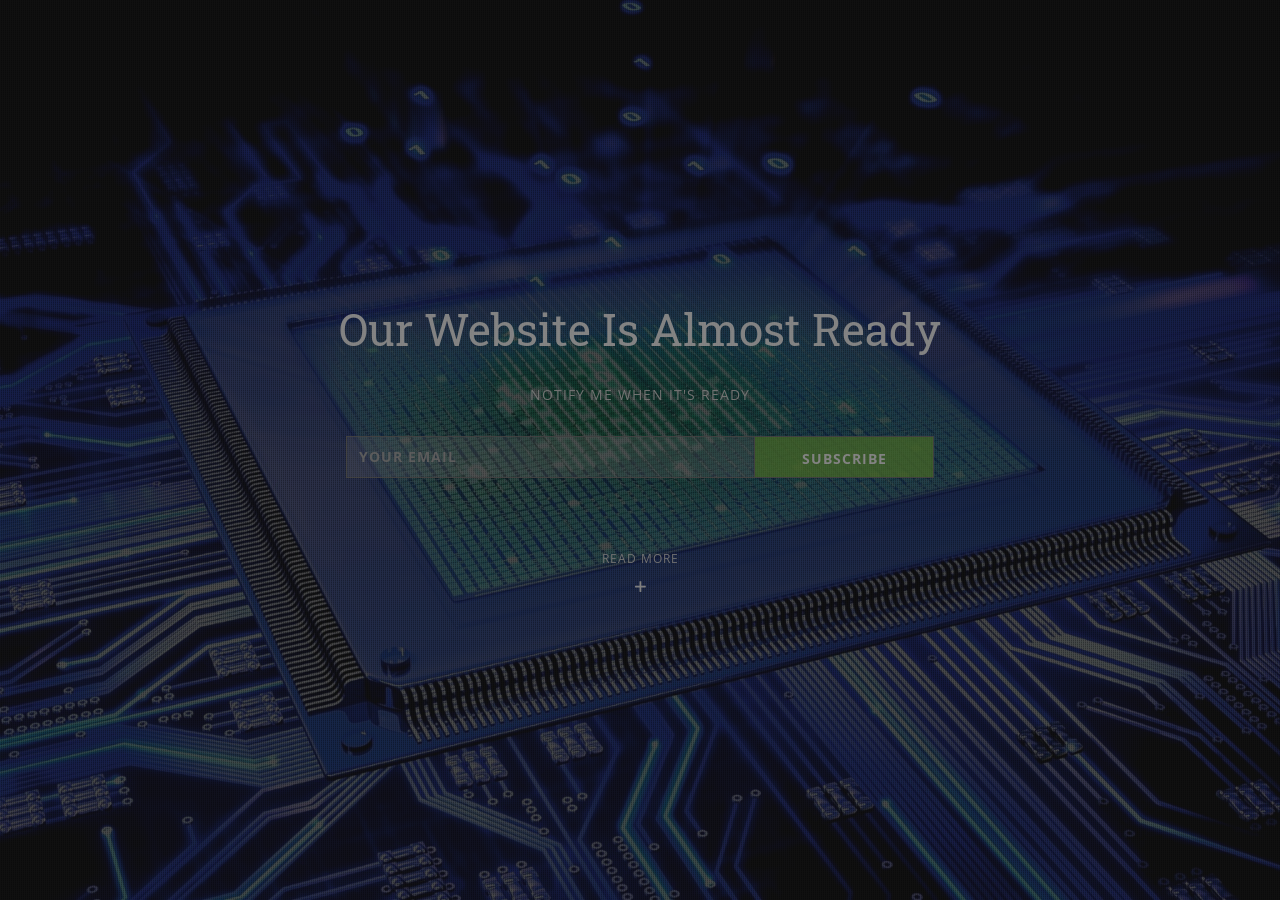
<file: index.html>
<!DOCTYPE html>
<html lang="en-US" class="no-js">
<head>
	<meta charset="UTF-8" />
	<meta name="viewport" content="width=device-width, initial-scale=1, maximum-scale=1" />
	<title>Fynman</title>
	<meta name="description" content="Fynman" />
	<!-- Included CSS Files -->
	<link href="http://fonts.googleapis.com/css?family=Open+Sans:400,400italic,700,700italic|Roboto+Slab:400,700" rel="stylesheet" type="text/css" />
	<link rel="stylesheet" type="text/css" media="all" href="css/style.css" />
	<script type="text/javascript" src="js/modernizr.custom.72882.js"></script>
	<!--[if lt IE 9]>
		<link rel="stylesheet" type="text/css" media="all" href="css/ie.css" />
	<![endif]-->
</head>
<body>
	<div class="wrap">

		<!-- Main -->
		<div id="main">
			<div class="inner">

				<!-- Header -->
				<header class="site-header">
					<h1 class="site-title fade-in"><img src="img/logo.png" width="150" height="60" alt="Fynman" /></h1>
				</header>

				<!-- Content -->
				<section class="content">

					<h1 class="section-title">Our Website Is Almost Ready</h1>
				<!--	<p class="subtitle">Time Left Until Launching</p> -->

					<!-- Countdown timer -->
				<!--	<div id="timer"></div> -->

					<p class="subtitle">Notify Me When It's Ready</p>

					<!-- Newsletter form -->
					<div id="newsletter" class="form-wrap">
						<form action="subscribe.php" method="post" id="newsletter-form">
							<p class="form-field">
								<label for="newsletter_email" class="screen-reader-text">Please enter your email</label>
								<input type="text" name="newsletter_email" id="newsletter_email" value="" placeholder="Your email" />
							</p>
							<p class="form-submit">
								<input type="submit" name="newsletter_submit" id="newsletter_submit" value="Subscribe" />
							</p>
						</form>
					</div>

					<!-- Social links -->
				<!--	<div class="social">
						<ul>
							<li><a href="#" title="Facebook" class="icon icon-facebook"><span class="screen-reader-text">Facebook</span></a></li>
							<li><a href="#" title="Twitter" class="icon icon-twitter"><span class="screen-reader-text">Twitter</span></a></li>
							<li><a href="#" title="Google+" class="icon icon-google"><span class="screen-reader-text">Google+</span></a></li>
							<li><a href="#" title="Instagram" class="icon icon-instagram"><span class="screen-reader-text">Instagram</span></a></li>
							<li><a href="#" title="Vimeo" class="icon icon-vimeo"><span class="screen-reader-text">Vimeo</span></a></li>
						</ul>
					</div> -->

				</section>

				<!-- Modal page toggle -->
				<div class="modal-toggle">
					<span class="modal-note">Read More</span>
					<a href="#" id="modal-open" class="icon icon-plus"><span class="screen-reader-text">Open</span></a>
				</div>

			</div>
		</div>

		<!-- Modal page: About Us -->
		<div id="modal">
			<div class="inner">

				<!-- Modal toggle -->
				<div class="modal-toggle">
					<a href="#" id="modal-close" class="icon icon-cross"><span class="screen-reader-text">Close</span></a>
				</div>

				<!-- Content -->
				<section class="content">

					<h1 class="section-title">About FynMan</h1>

					<!-- Columns -->
					<div class="row">
						<div class="one-half">
							<p><strong>Hardware</strong><br/>Electronic hardware development using CAD tools<br/>RF Integration<br/>FPGA development<br/>Product integration and acceptance<br/>CE qualification<br/>Radio network deployment</p>

							<p><strong>Software</strong><br/>R&D<br/>Custom Embedded Software<br/>Application Software Development<br/>Server Software Development <br/>Cluster Solutions

                                </p>
						</div>
						<div class="one-half">
							<h2><i class="icon icon-phone"></i>Phone</h2>
							<p>Phone Bart: (+32) 468 22 06 21</p>
							<p>Phone Jef: (+32) 475 49 79 90</p>
							<h2><i class="icon icon-mail"></i>Email</h2>
							<p>bart.deboeck@fynman.com<br/>jef.deceulaer@fynman.com</p>
							<h2><i class="icon icon-map"></i>Address</h2>
							<p>Vierselbaan 42 / 3<br/> 2240 Zandhoven</p>
						</div>
					</div>

				</section>

			</div>
		</div>

	</div>

	<!-- Background overlay -->
	<div class="body-bg"></div>

	<!-- Loading... -->
	<div id="preload">
		<div id="preload-content">
			<div class="preload-spinner">
				<span class="bounce1"></span>
				<span class="bounce2"></span>
				<span class="bounce3"></span>
			</div>
			<div class="preload-text">Loading...</div>
		</div>
	</div>

	<!-- Included JS Files -->
	<script type="text/javascript" src="js/jquery-1.11.2.min.js"></script>
	<script type="text/javascript" src="js/plugins.js"></script>
	<script type="text/javascript" src="js/scripts.js"></script>
</body>
</html>
</file>
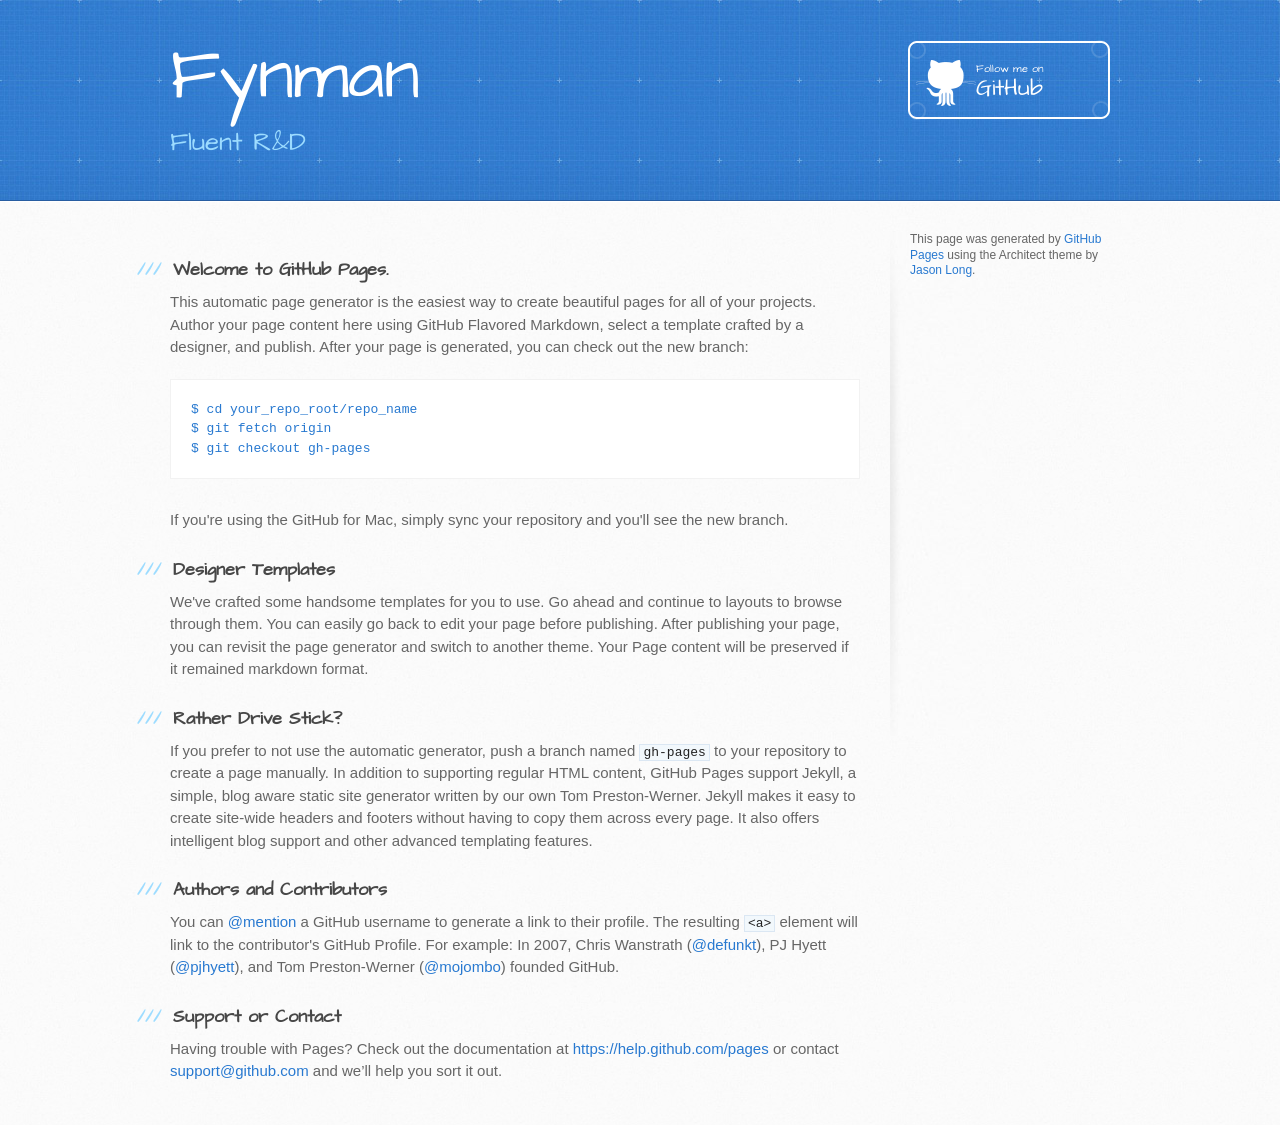
<file: version1/index.html>
<!DOCTYPE html>
<html>
  <head>
    <meta charset='utf-8'>
    <meta http-equiv="X-UA-Compatible" content="chrome=1">
    <meta name="viewport" content="width=device-width, initial-scale=1, maximum-scale=1">
    <link href='https://fonts.googleapis.com/css?family=Architects+Daughter' rel='stylesheet' type='text/css'>
    <link rel="stylesheet" type="text/css" href="stylesheets/stylesheet.css" media="screen">
    <link rel="stylesheet" type="text/css" href="stylesheets/github-light.css" media="screen">
    <link rel="stylesheet" type="text/css" href="stylesheets/print.css" media="print">

    <!--[if lt IE 9]>
    <script src="//html5shiv.googlecode.com/svn/trunk/html5.js"></script>
    <![endif]-->

    <title>Fynman by fynman</title>
  </head>

  <body>
    <header>
      <div class="inner">
        <h1>Fynman</h1>
        <h2>Fluent R&amp;D</h2>
        <a href="https://github.com/fynman" class="button"><small>Follow me on</small> GitHub</a>
      </div>
    </header>

    <div id="content-wrapper">
      <div class="inner clearfix">
        <section id="main-content">
          <h3>
<a id="welcome-to-github-pages" class="anchor" href="#welcome-to-github-pages" aria-hidden="true"><span class="octicon octicon-link"></span></a>Welcome to GitHub Pages.</h3>

<p>This automatic page generator is the easiest way to create beautiful pages for all of your projects. Author your page content here using GitHub Flavored Markdown, select a template crafted by a designer, and publish. After your page is generated, you can check out the new branch:</p>

<pre><code>$ cd your_repo_root/repo_name
$ git fetch origin
$ git checkout gh-pages
</code></pre>

<p>If you're using the GitHub for Mac, simply sync your repository and you'll see the new branch.</p>

<h3>
<a id="designer-templates" class="anchor" href="#designer-templates" aria-hidden="true"><span class="octicon octicon-link"></span></a>Designer Templates</h3>

<p>We've crafted some handsome templates for you to use. Go ahead and continue to layouts to browse through them. You can easily go back to edit your page before publishing. After publishing your page, you can revisit the page generator and switch to another theme. Your Page content will be preserved if it remained markdown format.</p>

<h3>
<a id="rather-drive-stick" class="anchor" href="#rather-drive-stick" aria-hidden="true"><span class="octicon octicon-link"></span></a>Rather Drive Stick?</h3>

<p>If you prefer to not use the automatic generator, push a branch named <code>gh-pages</code> to your repository to create a page manually. In addition to supporting regular HTML content, GitHub Pages support Jekyll, a simple, blog aware static site generator written by our own Tom Preston-Werner. Jekyll makes it easy to create site-wide headers and footers without having to copy them across every page. It also offers intelligent blog support and other advanced templating features.</p>

<h3>
<a id="authors-and-contributors" class="anchor" href="#authors-and-contributors" aria-hidden="true"><span class="octicon octicon-link"></span></a>Authors and Contributors</h3>

<p>You can <a href="https://github.com/blog/821" class="user-mention">@mention</a> a GitHub username to generate a link to their profile. The resulting <code>&lt;a&gt;</code> element will link to the contributor's GitHub Profile. For example: In 2007, Chris Wanstrath (<a href="https://github.com/defunkt" class="user-mention">@defunkt</a>), PJ Hyett (<a href="https://github.com/pjhyett" class="user-mention">@pjhyett</a>), and Tom Preston-Werner (<a href="https://github.com/mojombo" class="user-mention">@mojombo</a>) founded GitHub.</p>

<h3>
<a id="support-or-contact" class="anchor" href="#support-or-contact" aria-hidden="true"><span class="octicon octicon-link"></span></a>Support or Contact</h3>

<p>Having trouble with Pages? Check out the documentation at <a href="https://help.github.com/pages">https://help.github.com/pages</a> or contact <a href="mailto:support@github.com">support@github.com</a> and we’ll help you sort it out.</p>
        </section>

        <aside id="sidebar">


          <p>This page was generated by <a href="https://pages.github.com">GitHub Pages</a> using the Architect theme by <a href="https://twitter.com/jasonlong">Jason Long</a>.</p>
        </aside>
      </div>
    </div>

  
  </body>
</html>
</file>
<file: css/style.css>
/*
Template: InTime
Author: Just Good Themes, http://justgoodthemes.com/
Version: 1.4
*/

/*
Colors:
#ffffff, rgb(255,255,255)
#f7f7f7, rgb(247,247,247)
#dadada, rgb(218,218,218)
#a9a9a9, rgb(169,169,169)
#6e6e6e, rgb(110,110,110)
#474747, rgb(71,71,71)
#1f1f1f, rgb(31,31,31)
#73ba37, rgb(115,186,55) - green
*/

/* Icon font
-------------------------------------------------*/
/* Entypo, http://www.entypo.com/
   Created by Daniel Bruce, http://danielbruce.se/
   CC BY-SA 3.0 License: http://creativecommons.org/licenses/by-sa/3.0/us/
*/
@font-face {
	font-family: 'entypo';
	src:url('fonts/entypo.eot?mspppq');
	src:url('fonts/entypo.eot?#iefixmspppq') format('embedded-opentype'),
		url('fonts/entypo.woff?mspppq') format('woff'),
		url('fonts/entypo.ttf?mspppq') format('truetype'),
		url('fonts/entypo.svg?mspppq#entypo') format('svg');
	font-weight: normal;
	font-style: normal;
}
[class^="icon-"], [class*=" icon-"] {
	font-family: 'entypo';
	speak: none;
	font-style: normal;
	font-weight: normal;
	font-variant: normal;
	text-transform: none;
	line-height: 1;
	/* Better Font Rendering =========== */
	-webkit-font-smoothing: antialiased;
	-moz-osx-font-smoothing: grayscale;
}
.icon-pause:before {
	content: "\e600";
}
.icon-play:before {
	content: "\e601";
}
.icon-mute:before {
	content: "\e602";
}
.icon-sound:before {
	content: "\e603";
}
.icon-cross:before {
	content: "\e604";
}
.icon-location:before {
	content: "\e605";
}
.icon-mail:before {
	content: "\e606";
}
.icon-map:before {
	content: "\e607";
}
.icon-mobile:before {
	content: "\e608";
}
.icon-phone:before {
	content: "\e609";
}
.icon-plus:before {
	content: "\e60a";
}
.icon-behance:before {
	content: "\e60b";
}
.icon-dropbox:before {
	content: "\e60c";
}
.icon-evernote:before {
	content: "\e60d";
}
.icon-grooveshark:before {
	content: "\e60e";
}
.icon-paypal:before {
	content: "\e60f";
}
.icon-picasa:before {
	content: "\e610";
}
.icon-skype:before {
	content: "\e611";
}
.icon-slideshare:before {
	content: "\e612";
}
.icon-soundcloud:before {
	content: "\e613";
}
.icon-spotify:before {
	content: "\e614";
}
.icon-vine:before {
	content: "\e615";
}
.icon-dribbble:before {
	content: "\e616";
}
.icon-facebook:before {
	content: "\e617";
}
.icon-flickr:before {
	content: "\e618";
}
.icon-github:before {
	content: "\e619";
}
.icon-google:before {
	content: "\e61a";
}
.icon-instagram:before {
	content: "\e61b";
}
.icon-lastfm:before {
	content: "\e61c";
}
.icon-linkedin:before {
	content: "\e61d";
}
.icon-pinterest:before {
	content: "\e61e";
}
.icon-rdio:before {
	content: "\e61f";
}
.icon-stumbleupon:before {
	content: "\e620";
}
.icon-tumblr:before {
	content: "\e621";
}
.icon-twitter:before {
	content: "\e622";
}
.icon-vimeo:before {
	content: "\e623";
}
.icon-youtube:before {
	content: "\e624";
}

/* Reset
-------------------------------------------------*/
article,
aside,
details,
figcaption,
figure,
footer,
header,
hgroup,
nav,
section,
summary {
	display: block;
}

audio,
canvas,
video {
	display: inline-block;
}

audio:not([controls]) {
	display: none;
	height: 0;
}

[hidden] {
	display: none;
}

html {
	font-size: 100%;
	-webkit-text-size-adjust: 100%;
	-ms-text-size-adjust: 100%;
	-webkit-font-smoothing: antialiased;
}

html,
body {
	height: 100%;
}

html,
button,
input,
textarea {
	font-family: 'Open Sans', sans-serif;
}

body {
	color: #dadada;
	line-height: 1.75;
	margin: 0;
}

a {
	color: #dadada;
	text-decoration: underline;
}

a:active,
a:focus,
a:hover {
	outline: 0;
}

a:hover {
	text-decoration: none;
}

h1,
h2,
h3,
h4 {
	color: #fff;
	font-family: 'Roboto Slab', serif;
	font-weight: 400;
	line-height: 1.16667;
	margin: 0 0 28px;
	text-align: center;
}

h1 {
	font-size: 44px;
}

h2 {
	font-size: 30px;
}

h3 {
	font-size: 24px;
}

h4 {
	font-size: 18px;
}

b,
strong {
	font-weight: 700;
}

i,
em {
	font-style: italic;
}

p {
	margin: 0 0 28px;
}

ul,
ol {
	margin: 0 0 28px;
	padding: 0 0 0 24px;
}

ul {
	list-style: disc;
}

ol {
	list-style: decimal;
}

blockquote,
q {
	quotes: none;
}

blockquote:before,
blockquote:after,
q:before,
q:after {
	content: "";
	content: none;
}

img {
	border: 0;
	vertical-align: middle;
	-ms-interpolation-mode: bicubic;
}

form {
	margin: 0;
}

button,
input,
textarea {
	border-radius: 0;
	font-size: 14px;
	margin: 0;
	max-width: 100%;
	vertical-align: baseline;
	-webkit-box-sizing:	border-box;
	-moz-box-sizing:	border-box;
	box-sizing:			border-box;
}

button,
input {
	line-height: normal;
}

button,
input[type="submit"] {
	-webkit-appearance: button;
	cursor: pointer;
}

textarea {
	overflow: auto;
	vertical-align: top;
}

/* General styles (grid, forms, common classes, etc)
-------------------------------------------------*/
/* Clearing floats */
.row:after { 
	clear: both; 
}

.row:before,.row:after { 
	content: ""; 
	display: table; 
}

/* Assistive text */
.screen-reader-text {
	border: 0 none;
	clip: rect(1px, 1px, 1px, 1px);
	height: 1px;
	overflow: hidden;
	padding: 0;
	position: absolute !important;
	width: 1px;
}

/* Grid */
.row {
	margin-left: -48px;
}

.one-half {
	-webkit-box-sizing:	border-box;
	-moz-box-sizing:	border-box;
	box-sizing:			border-box;
	float: left;
	padding-left: 48px;
}

.one-half {
	width: 50%;
}

/* Forms */
input,
textarea {
	background: #6e6e6e;
	background: rgba(169,169,169,0.3);
	border: 1px solid #6e6e6e;
	color: #fff;
	font-weight: 700;
	letter-spacing: 1px;
	padding: 12px;
	text-transform: uppercase;
}

input:focus,
textarea:focus {
	outline: 0;
}

button,
input[type="submit"] {
	background: #73ba37;
	background: rgba(115,186,55,0.8);
	-webkit-transition:	all 0.3s;
	-moz-transition:	all 0.3s;
	transition:			all 0.3s;
}

button:hover,
button:focus,
input[type="submit"]:focus,
input[type="submit"]:hover {
	background: #73ba37;
	color: #dadada;
	outline: 0;
}

.form-field {
	position: relative;
}

.form-field label {
	font-size: 14px;
}

.form-field span.error {
	background: #73ba37;
	background: rgba(115,186,55,0.8);
	border: 1px solid #73ba37;
	color: #f7f7f7;
	font-size: 10px;
	letter-spacing: 1px;
	padding: 6px;
	position: absolute;
	right: 6px;	
	text-transform: uppercase;
	top: -14px;
}

.form-wrap .loading {
	height: 42px;
	margin: 0 auto 28px;
	text-align: center;
}

.form-wrap .success {
	color: #dadada;
	font-family: 'Roboto Slab', serif;
	min-height: 42px;
	text-align: center;
}

/* Placeholder text color */
::-webkit-input-placeholder {
	color: #a9a9a9;
}

::-moz-placeholder {
	color: #a9a9a9;
	opacity: 1;
}

.placeholder {
	color: #a9a9a9;
}

/* Responsive images */
.wrap img {
	height: auto;
	max-width: 100%;
}

/* Custom text styles */
.subtitle {
	font-size: 14px;
	letter-spacing: 1px;
	margin: 28px 0;
	text-align: center;
	text-transform: uppercase;
}

.row h2 {
	font-size: 24px;
	margin-bottom: 14px;
	text-align: left;
}

#modal .section-title {
	margin-bottom: 42px;
}

/* Icons */
.social .icon,
.modal-toggle .icon {
	color: #f7f7f7;
	display: inline-block;
	font-size: 18px;
	height: 36px;
	line-height: 36px;
	text-align: center;
	text-decoration: none;
	width: 36px;
	-webkit-transition:	all 0.3s ease;
	-moz-transition:	all 0.3s ease;
	transition:			all 0.3s ease;
}

.social .icon:hover,
.modal-toggle .icon:hover {
	color: #73ba37;
}

.row h2 .icon {
	font-size: 18px;
	line-height: 1.55556;
	margin-right: 10px;
}

/* Preload */
#preload {
	background: #1f1f1f url(img/overlay.png) repeat;
	height: 100%;
	left: 0;
	position: fixed;
	top: 0;	
	width: 100%;
	z-index: 998;
}

#preload-content {
	height: 100px;
	left: 50%;
	margin-left: -50px;
	margin-top: -50px;
	position: absolute;
	top: 50%;
	width: 100px;
	z-index: 999;
}

.preload-text {
	color: #73ba37;
	font-family: 'Roboto Slab', serif;
	font-size: 14px;
	text-align: center;
}

.preload-spinner {
	margin: 0 auto 14px;
	text-align: center;
}

.bounce1,
.bounce2,
.bounce3 {
	-webkit-animation-name: bounce;
	-webkit-animation-duration: 1.4s;
	-webkit-animation-iteration-count: infinite;
	-webkit-animation-timing-function: ease-in-out;
	-webkit-animation-fill-mode: both;
	-moz-animation-name: bounce;
	-moz-animation-duration: 1.4s;
	-moz-animation-iteration-count: infinite;
	-moz-animation-timing-function: ease-in-out;
	-moz-animation-fill-mode: both;
	animation-name: bounce;
	animation-duration: 1.4s;
	animation-iteration-count: infinite;
	animation-timing-function: ease-in-out;
	animation-fill-mode: both;
	background: #474747;
	display: inline-block;
	height: 14px;
	margin: 0 3px;
	opacity: 0.6;
	width: 14px;
}

.bounce1 {
	-webkit-animation-delay: -0.32s;
	-moz-animation-delay: -0.32s;
	animation-delay: -0.32s;
}

.bounce2 {
	-webkit-animation-delay: -0.16s;
	-moz-animation-delay: -0.16s;
	animation-delay: -0.16s;
}

@-webkit-keyframes bounce {
	0%, 80%, 100% { -webkit-transform: scale(0.0) }
	40% { -webkit-transform: scale(1.0) }
}
@-moz-keyframes bounce {
	0%, 80%, 100% { -moz-transform: scale(0.0) }
	40% { -moz-transform: scale(1.0) }
}
@keyframes bounce {
	0%, 80%, 100% { transform: scale(0.0) }
	40% { transform: scale(1.0) }
}

/* Basic Structure
-------------------------------------------------*/
.wrap {
	min-height: 100%;
	position: relative;
}

.inner {
	margin: 0 auto;
	padding: 42px 24px;
}

#main {
	position: relative;
}

#main .inner {
	max-width: 816px;
	padding-bottom: 126px;
	padding-top: 84px;
}

#modal {
	background: #1f1f1f;
	background: rgba(31,31,31,0.8);
	display: none;
	left: 0;
	min-height: 100%;
	position: absolute;
	right: 0;
	top: 0;
	z-index: 997;
}

#modal .inner {
	max-width: 612px;
}

/* Background Overlay */
.body-bg {
	background: rgba(0,0,0,0.5) url(img/overlay.png) repeat;
	height: 100%;
	left: 0;
	position: fixed;
	top: 0;
	width: 100%;
	z-index: -1;
}

/* Main
-------------------------------------------------*/
/* Header */
.site-title {
	font-size: 30px;
	margin-bottom: 70px;
}

/* Countdown */
.countdown-row {
	display: block;
	text-align: center;
}

.countdown-section {
	border-left: 1px dotted #dadada;
	border-color: rgba(218,218,218,0.8);
	color: #dadada;
	display: inline-block;
	font-size: 12px;
	letter-spacing: 1px;
	padding: 42px 12px 28px;
	text-align: center;
	text-transform: uppercase;
	width: 25%;
	-webkit-box-sizing:	border-box;
	-moz-box-sizing:	border-box;
	box-sizing:			border-box;
}

.countdown-section:first-child {	
	border-left: 0;
}

.countdown-amount {
	color: #fff;
	display: block;
	font-family: 'Roboto Slab', serif;
	font-size: 60px;
	font-weight: 700;
	letter-spacing: normal;
	line-height: 1;
	padding-bottom: 21px;
}

/* Newsletter */
#newsletter {
	margin: 0 auto;
	max-width: 588px;	
}

#newsletter-form {
	position: relative;
}

#newsletter-form .form-field {
	margin-right: 180px;
}

#newsletter-form .form-submit {
	height: 42px;
	position: absolute;
	right: 0;
	top: 0;
	width: 180px;
}

#newsletter_email,
#newsletter_submit {
	display: block;
	height: 42px;
	width: 100%;
}

#newsletter_email {
	border-right: 0;
}

/* Social */
.social {
	margin: 28px 0;
}

.social ul {
	list-style: none;
	margin: 0;
	padding: 0;
	text-align: center;
}

.social li {
	display: inline-block;
	margin: 4px;
}

/* Modal toggle */
#main .modal-toggle {
	bottom: 42px;
	height: 42px;
	left: 0;
	position: absolute;
	text-align: center;
	width: 100%;
}

.modal-note {
	color: #dadada;
	display: block;
	font-size: 12px;
	letter-spacing: 1px;
	text-align: center;
	text-transform: uppercase;
}

/* Modal page: About Us
-------------------------------------------------*/
/* Modal toggle */
#modal .modal-toggle {
	margin-bottom: 42px;
	text-align: center;
}

/* No JS
-------------------------------------------------*/
.no-js #timer,
.no-js .modal-toggle,
.no-js #preload {
	display: none;
}

/* Media Queries
-------------------------------------------------*/
@media only screen and (max-width: 680px) {
	h1 {
		font-size: 36px;
	}
	.countdown-amount {
		font-size: 48px;
	}
}

@media only screen and (max-width: 540px) {
	.one-half {
		width: 100%;
	}	
}

@media only screen and (max-width: 480px) {
	h1 {
		font-size: 30px;
	}
	.countdown-section {
		padding: 28px 6px 28px;
	}
	.countdown-amount {
		font-size: 42px;
	}
	#newsletter-form .form-field {
		margin: 0 0 14px;
	}
	#newsletter-form .form-submit {
		margin: 0 auto;
		position: static;
		right: auto;
		top: auto;
	}
}

@media only screen and (max-width: 360px) {
	.countdown-section {
		font-size: 10px;
		padding: 21px 6px;
	}
	.countdown-amount {
		font-size: 36px;
	}
}
</file>
<file: css/ie.css>
.body-bg {
	background: #000;
	filter: alpha(opacity=50);
}
</file>
<file: version1/stylesheets/github-light.css>
/*
   Copyright 2014 GitHub Inc.

   Licensed under the Apache License, Version 2.0 (the "License");
   you may not use this file except in compliance with the License.
   You may obtain a copy of the License at

       http://www.apache.org/licenses/LICENSE-2.0

   Unless required by applicable law or agreed to in writing, software
   distributed under the License is distributed on an "AS IS" BASIS,
   WITHOUT WARRANTIES OR CONDITIONS OF ANY KIND, either express or implied.
   See the License for the specific language governing permissions and
   limitations under the License.

*/

.pl-c /* comment */ {
  color: #969896;
}

.pl-c1      /* constant, markup.raw, meta.diff.header, meta.module-reference, meta.property-name, support, support.constant, support.variable, variable.other.constant */,
.pl-s .pl-v /* string variable */ {
  color: #0086b3;
}

.pl-e  /* entity */,
.pl-en /* entity.name */ {
  color: #795da3;
}

.pl-s .pl-s1 /* string source */,
.pl-smi      /* storage.modifier.import, storage.modifier.package, storage.type.java, variable.other, variable.parameter.function */ {
  color: #333;
}

.pl-ent /* entity.name.tag */ {
  color: #63a35c;
}

.pl-k /* keyword, storage, storage.type */ {
  color: #a71d5d;
}

.pl-pds              /* punctuation.definition.string, string.regexp.character-class */,
.pl-s                /* string */,
.pl-s .pl-pse .pl-s1 /* string punctuation.section.embedded source */,
.pl-sr               /* string.regexp */,
.pl-sr .pl-cce       /* string.regexp constant.character.escape */,
.pl-sr .pl-sra       /* string.regexp string.regexp.arbitrary-repitition */,
.pl-sr .pl-sre       /* string.regexp source.ruby.embedded */ {
  color: #183691;
}

.pl-v /* variable */ {
  color: #ed6a43;
}

.pl-id /* invalid.deprecated */ {
  color: #b52a1d;
}

.pl-ii /* invalid.illegal */ {
  background-color: #b52a1d;
  color: #f8f8f8;
}

.pl-sr .pl-cce /* string.regexp constant.character.escape */ {
  color: #63a35c;
  font-weight: bold;
}

.pl-ml /* markup.list */ {
  color: #693a17;
}

.pl-mh        /* markup.heading */,
.pl-mh .pl-en /* markup.heading entity.name */,
.pl-ms        /* meta.separator */ {
  color: #1d3e81;
  font-weight: bold;
}

.pl-mq /* markup.quote */ {
  color: #008080;
}

.pl-mi /* markup.italic */ {
  color: #333;
  font-style: italic;
}

.pl-mb /* markup.bold */ {
  color: #333;
  font-weight: bold;
}

.pl-md /* markup.deleted, meta.diff.header.from-file */ {
  background-color: #ffecec;
  color: #bd2c00;
}

.pl-mi1 /* markup.inserted, meta.diff.header.to-file */ {
  background-color: #eaffea;
  color: #55a532;
}

.pl-mdr /* meta.diff.range */ {
  color: #795da3;
  font-weight: bold;
}

.pl-mo /* meta.output */ {
  color: #1d3e81;
}
</file>
<file: version1/stylesheets/print.css>
html, body, div, span, applet, object, iframe,
h1, h2, h3, h4, h5, h6, p, blockquote, pre,
a, abbr, acronym, address, big, cite, code,
del, dfn, em, img, ins, kbd, q, s, samp,
small, strike, strong, sub, sup, tt, var,
b, u, i, center,
dl, dt, dd, ol, ul, li,
fieldset, form, label, legend,
table, caption, tbody, tfoot, thead, tr, th, td,
article, aside, canvas, details, embed,
figure, figcaption, footer, header, hgroup,
menu, nav, output, ruby, section, summary,
time, mark, audio, video {
  padding: 0;
  margin: 0;
  font: inherit;
  font-size: 100%;
  vertical-align: baseline;
  border: 0;
}
/* HTML5 display-role reset for older browsers */
article, aside, details, figcaption, figure,
footer, header, hgroup, menu, nav, section {
  display: block;
}
body {
  line-height: 1;
}
ol, ul {
  list-style: none;
}
blockquote, q {
  quotes: none;
}
blockquote:before, blockquote:after,
q:before, q:after {
  content: '';
  content: none;
}
table {
  border-spacing: 0;
  border-collapse: collapse;
}
body {
  font-family: 'Helvetica Neue', Helvetica, Arial, serif;
  font-size: 13px;
  line-height: 1.5;
  color: #000;
}

a {
  font-weight: bold;
  color: #d5000d;
}

header {
  padding-top: 35px;
  padding-bottom: 10px;
}

header h1 {
  font-size: 48px;
  font-weight: bold;
  line-height: 1.2;
  color: #303030;
  letter-spacing: -1px;
}

header h2 {
  font-size: 24px;
  font-weight: normal;
  line-height: 1.3;
  color: #aaa;
  letter-spacing: -1px;
}
#downloads {
  display: none;
}
#main_content {
  padding-top: 20px;
}

code, pre {
  margin-bottom: 30px;
  font-family: Monaco, "Bitstream Vera Sans Mono", "Lucida Console", Terminal;
  font-size: 12px;
  color: #222;
}

code {
  padding: 0 3px;
}

pre {
  padding: 20px;
  overflow: auto;
  border: solid 1px #ddd;
}
pre code {
  padding: 0;
}

ul, ol, dl {
  margin-bottom: 20px;
}


/* COMMON STYLES */

table {
  width: 100%;
  border: 1px solid #ebebeb;
}

th {
  font-weight: 500;
}

td {
  font-weight: 300;
  text-align: center;
  border: 1px solid #ebebeb;
}

form {
  padding: 20px;
  background: #f2f2f2;

}


/* GENERAL ELEMENT TYPE STYLES */

h1 {
  font-size: 2.8em;
}

h2 {
  margin-bottom: 8px;
  font-size: 22px;
  font-weight: bold;
  color: #303030;
}

h3 {
  margin-bottom: 8px;
  font-size: 18px;
  font-weight: bold;
  color: #d5000d;
}

h4 {
  font-size: 16px;
  font-weight: bold;
  color: #303030;
}

h5 {
  font-size: 1em;
  color: #303030;
}

h6 {
  font-size: .8em;
  color: #303030;
}

p {
  margin-bottom: 20px;
  font-weight: 300;
}

a {
  text-decoration: none;
}

p a {
  font-weight: 400;
}

blockquote {
  padding: 0 0 0 30px;
  margin-bottom: 20px;
  font-size: 1.6em;
  border-left: 10px solid #e9e9e9;
}

ul li {
  padding-left: 20px;
  list-style-position: inside;
  list-style: disc;
}

ol li {
  padding-left: 3px;
  list-style-position: inside;
  list-style: decimal;
}

dl dd {
  font-style: italic;
  font-weight: 100;
}

footer {
  padding-top: 20px;
  padding-bottom: 30px;
  margin-top: 40px;
  font-size: 13px;
  color: #aaa;
}

footer a {
  color: #666;
}

/* MISC */
.clearfix:after {
  display: block;
  height: 0;
  clear: both;
  visibility: hidden;
  content: '.';
}

.clearfix {display: inline-block;}
* html .clearfix {height: 1%;}
.clearfix {display: block;}
</file>
<file: version1/stylesheets/stylesheet.css>
/*! normalize.css v3.0.2 | MIT License | git.io/normalize */

/**
 * 1. Set default font family to sans-serif.
 * 2. Prevent iOS text size adjust after orientation change, without disabling
 *    user zoom.
 */

html {
  font-family: sans-serif; /* 1 */
  -webkit-text-size-adjust: 100%; /* 2 */
  -ms-text-size-adjust: 100%; /* 2 */
}

/**
 * Remove default margin.
 */

body {
  margin: 0;
}

/* HTML5 display definitions
   ========================================================================== */

/**
 * Correct `block` display not defined for any HTML5 element in IE 8/9.
 * Correct `block` display not defined for `details` or `summary` in IE 10/11
 * and Firefox.
 * Correct `block` display not defined for `main` in IE 11.
 */

article,
aside,
details,
figcaption,
figure,
footer,
header,
hgroup,
main,
menu,
nav,
section,
summary {
  display: block;
}

/**
 * 1. Correct `inline-block` display not defined in IE 8/9.
 * 2. Normalize vertical alignment of `progress` in Chrome, Firefox, and Opera.
 */

audio,
canvas,
progress,
video {
  display: inline-block; /* 1 */
  vertical-align: baseline; /* 2 */
}

/**
 * Prevent modern browsers from displaying `audio` without controls.
 * Remove excess height in iOS 5 devices.
 */

audio:not([controls]) {
  display: none;
  height: 0;
}

/**
 * Address `[hidden]` styling not present in IE 8/9/10.
 * Hide the `template` element in IE 8/9/11, Safari, and Firefox < 22.
 */

[hidden],
template {
  display: none;
}

/* Links
   ========================================================================== */

/**
 * Remove the gray background color from active links in IE 10.
 */

a {
  background-color: transparent;
}

/**
 * Improve readability when focused and also mouse hovered in all browsers.
 */

a:active,
a:hover {
  outline: 0;
}

/* Text-level semantics
   ========================================================================== */

/**
 * Address styling not present in IE 8/9/10/11, Safari, and Chrome.
 */

abbr[title] {
  border-bottom: 1px dotted;
}

/**
 * Address style set to `bolder` in Firefox 4+, Safari, and Chrome.
 */

b,
strong {
  font-weight: bold;
}

/**
 * Address styling not present in Safari and Chrome.
 */

dfn {
  font-style: italic;
}

/**
 * Address variable `h1` font-size and margin within `section` and `article`
 * contexts in Firefox 4+, Safari, and Chrome.
 */

h1 {
  margin: 0.67em 0;
  font-size: 2em;
}

/**
 * Address styling not present in IE 8/9.
 */

mark {
  color: #000;
  background: #ff0;
}

/**
 * Address inconsistent and variable font size in all browsers.
 */

small {
  font-size: 80%;
}

/**
 * Prevent `sub` and `sup` affecting `line-height` in all browsers.
 */

sub,
sup {
  position: relative;
  font-size: 75%;
  line-height: 0;
  vertical-align: baseline;
}

sup {
  top: -0.5em;
}

sub {
  bottom: -0.25em;
}

/* Embedded content
   ========================================================================== */

/**
 * Remove border when inside `a` element in IE 8/9/10.
 */

img {
  border: 0;
}

/**
 * Correct overflow not hidden in IE 9/10/11.
 */

svg:not(:root) {
  overflow: hidden;
}

/* Grouping content
   ========================================================================== */

/**
 * Address margin not present in IE 8/9 and Safari.
 */

figure {
  margin: 1em 40px;
}

/**
 * Address differences between Firefox and other browsers.
 */

hr {
  height: 0;
  -moz-box-sizing: content-box;
  box-sizing: content-box;
}

/**
 * Contain overflow in all browsers.
 */

pre {
  overflow: auto;
}

/**
 * Address odd `em`-unit font size rendering in all browsers.
 */

code,
kbd,
pre,
samp {
  font-family: monospace, monospace;
  font-size: 1em;
}

/* Forms
   ========================================================================== */

/**
 * Known limitation: by default, Chrome and Safari on OS X allow very limited
 * styling of `select`, unless a `border` property is set.
 */

/**
 * 1. Correct color not being inherited.
 *    Known issue: affects color of disabled elements.
 * 2. Correct font properties not being inherited.
 * 3. Address margins set differently in Firefox 4+, Safari, and Chrome.
 */

button,
input,
optgroup,
select,
textarea {
  margin: 0; /* 3 */
  font: inherit; /* 2 */
  color: inherit; /* 1 */
}

/**
 * Address `overflow` set to `hidden` in IE 8/9/10/11.
 */

button {
  overflow: visible;
}

/**
 * Address inconsistent `text-transform` inheritance for `button` and `select`.
 * All other form control elements do not inherit `text-transform` values.
 * Correct `button` style inheritance in Firefox, IE 8/9/10/11, and Opera.
 * Correct `select` style inheritance in Firefox.
 */

button,
select {
  text-transform: none;
}

/**
 * 1. Avoid the WebKit bug in Android 4.0.* where (2) destroys native `audio`
 *    and `video` controls.
 * 2. Correct inability to style clickable `input` types in iOS.
 * 3. Improve usability and consistency of cursor style between image-type
 *    `input` and others.
 */

button,
html input[type="button"], /* 1 */
input[type="reset"],
input[type="submit"] {
  -webkit-appearance: button; /* 2 */
  cursor: pointer; /* 3 */
}

/**
 * Re-set default cursor for disabled elements.
 */

button[disabled],
html input[disabled] {
  cursor: default;
}

/**
 * Remove inner padding and border in Firefox 4+.
 */

button::-moz-focus-inner,
input::-moz-focus-inner {
  padding: 0;
  border: 0;
}

/**
 * Address Firefox 4+ setting `line-height` on `input` using `!important` in
 * the UA stylesheet.
 */

input {
  line-height: normal;
}

/**
 * It's recommended that you don't attempt to style these elements.
 * Firefox's implementation doesn't respect box-sizing, padding, or width.
 *
 * 1. Address box sizing set to `content-box` in IE 8/9/10.
 * 2. Remove excess padding in IE 8/9/10.
 */

input[type="checkbox"],
input[type="radio"] {
  box-sizing: border-box; /* 1 */
  padding: 0; /* 2 */
}

/**
 * Fix the cursor style for Chrome's increment/decrement buttons. For certain
 * `font-size` values of the `input`, it causes the cursor style of the
 * decrement button to change from `default` to `text`.
 */

input[type="number"]::-webkit-inner-spin-button,
input[type="number"]::-webkit-outer-spin-button {
  height: auto;
}

/**
 * 1. Address `appearance` set to `searchfield` in Safari and Chrome.
 * 2. Address `box-sizing` set to `border-box` in Safari and Chrome
 *    (include `-moz` to future-proof).
 */

input[type="search"] {
  -webkit-box-sizing: content-box; /* 2 */
  -moz-box-sizing: content-box;
  box-sizing: content-box;
  -webkit-appearance: textfield; /* 1 */
}

/**
 * Remove inner padding and search cancel button in Safari and Chrome on OS X.
 * Safari (but not Chrome) clips the cancel button when the search input has
 * padding (and `textfield` appearance).
 */

input[type="search"]::-webkit-search-cancel-button,
input[type="search"]::-webkit-search-decoration {
  -webkit-appearance: none;
}

/**
 * Define consistent border, margin, and padding.
 */

fieldset {
  padding: 0.35em 0.625em 0.75em;
  margin: 0 2px;
  border: 1px solid #c0c0c0;
}

/**
 * 1. Correct `color` not being inherited in IE 8/9/10/11.
 * 2. Remove padding so people aren't caught out if they zero out fieldsets.
 */

legend {
  padding: 0; /* 2 */
  border: 0; /* 1 */
}

/**
 * Remove default vertical scrollbar in IE 8/9/10/11.
 */

textarea {
  overflow: auto;
}

/**
 * Don't inherit the `font-weight` (applied by a rule above).
 * NOTE: the default cannot safely be changed in Chrome and Safari on OS X.
 */

optgroup {
  font-weight: bold;
}

/* Tables
   ========================================================================== */

/**
 * Remove most spacing between table cells.
 */

table {
  border-spacing: 0;
  border-collapse: collapse;
}

td,
th {
  padding: 0;
}

/* LAYOUT STYLES */
body {
  font-family: 'Helvetica Neue', Helvetica, Arial, serif;
  font-size: 15px;
  font-weight: 400;
  line-height: 1.5;
  color: #666;
  background: #fafafa url(../images/body-bg.jpg) 0 0 repeat;
}

p {
  margin-top: 0;
}

a {
  color: #2879d0;
}
a:hover {
  color: #2268b2;
}

header {
  padding-top: 40px;
  padding-bottom: 40px;
  font-family: 'Architects Daughter', 'Helvetica Neue', Helvetica, Arial, serif;
  background: #2e7bcf url(../images/header-bg.jpg) 0 0 repeat-x;
  border-bottom: solid 1px #275da1;
}

header h1 {
  width: 540px;
  margin-top: 0;
  margin-bottom: 0.2em;
  font-size: 72px;
  font-weight: normal;
  line-height: 1;
  color: #fff;
  letter-spacing: -1px;
}

header h2 {
  width: 540px;
  margin-top: 0;
  margin-bottom: 0;
  font-size: 26px;
  font-weight: normal;
  line-height: 1.3;
  color: #9ddcff;
  letter-spacing: 0;
}

.inner {
  position: relative;
  width: 940px;
  margin: 0 auto;
}

#content-wrapper {
  padding-top: 30px;
  border-top: solid 1px #fff;
}

#main-content {
  float: left;
  width: 690px;
}

#main-content img {
  max-width: 100%;
}

aside#sidebar {
  float: right;
  width: 200px;
  min-height: 504px;
  padding-left: 20px;
  font-size: 12px;
  line-height: 1.3;
  background: transparent url(../images/sidebar-bg.jpg) 0 0 no-repeat;
}

aside#sidebar p.repo-owner,
aside#sidebar p.repo-owner a {
  font-weight: bold;
}

#downloads {
  margin-bottom: 40px;
}

a.button {
  width: 134px;
  height: 58px;
  padding-top: 22px;
  padding-left: 68px;
  font-family: 'Architects Daughter', 'Helvetica Neue', Helvetica, Arial, serif;
  font-size: 23px;
  line-height: 1.2;
  color: #fff;
}
a.button small {
  display: block;
  font-size: 11px;
}
header a.button {
  position: absolute;
  top: 0;
  right: 0;
  background: transparent url(../images/github-button.png) 0 0 no-repeat;
}
aside a.button {
  display: block;
  width: 138px;
  padding-left: 64px;
  margin-bottom: 20px;
  font-size: 21px;
  background: transparent url(../images/download-button.png) 0 0 no-repeat;
}

code, pre {
  margin-bottom: 30px;
  font-family: Monaco, "Bitstream Vera Sans Mono", "Lucida Console", Terminal, monospace;
  font-size: 13px;
  color: #222;
}

code {
  padding: 0 3px;
  background-color: #f2f8fc;
  border: solid 1px #dbe7f3;
}

pre {
  padding: 20px;
  overflow: auto;
  text-shadow: none;
  background: #fff;
  border: solid 1px #f2f2f2;
}
pre code {
  padding: 0;
  color: #2879d0;
  background-color: #fff;
  border: none;
}

ul, ol, dl {
  margin-bottom: 20px;
}


/* COMMON STYLES */

hr {
  height: 0;
  margin-top: 1em;
  margin-bottom: 1em;
  border: 0;
  border-top: solid 1px #ddd;
}

table {
  width: 100%;
  border: 1px solid #ebebeb;
}

th {
  font-weight: 500;
}

td {
  font-weight: 300;
  text-align: center;
  border: 1px solid #ebebeb;
}

form {
  padding: 20px;
  background: #f2f2f2;

}


/* GENERAL ELEMENT TYPE STYLES */

#main-content h1 {
  margin-top: 0;
  margin-bottom: 0;
  font-family: 'Architects Daughter', 'Helvetica Neue', Helvetica, Arial, serif;
  font-size: 2.8em;
  font-weight: normal;
  color: #474747;
  text-indent: 6px;
  letter-spacing: -1px;
}

#main-content h1:before {
  padding-right: 0.3em;
  margin-left: -0.9em;
  color: #9ddcff;
  content: "/";
}

#main-content h2 {
  margin-bottom: 8px;
  font-family: 'Architects Daughter', 'Helvetica Neue', Helvetica, Arial, serif;
  font-size: 22px;
  font-weight: bold;
  color: #474747;
  text-indent: 4px;
}
#main-content h2:before {
  padding-right: 0.3em;
  margin-left: -1.5em;
  content: "//";
  color: #9ddcff;
}

#main-content h3 {
  margin-top: 24px;
  margin-bottom: 8px;
  font-family: 'Architects Daughter', 'Helvetica Neue', Helvetica, Arial, serif;
  font-size: 18px;
  font-weight: bold;
  color: #474747;
  text-indent: 3px;
}

#main-content h3:before {
  padding-right: 0.3em;
  margin-left: -2em;
  content: "///";
  color: #9ddcff;
}

#main-content h4 {
  margin-bottom: 8px;
  font-family: 'Architects Daughter', 'Helvetica Neue', Helvetica, Arial, serif;
  font-size: 15px;
  font-weight: bold;
  color: #474747;
  text-indent: 3px;
}

h4:before {
  padding-right: 0.3em;
  margin-left: -2.8em;
  content: "////";
  color: #9ddcff;
}

#main-content h5 {
  margin-bottom: 8px;
  font-family: 'Architects Daughter', 'Helvetica Neue', Helvetica, Arial, serif;
  font-size: 14px;
  color: #474747;
  text-indent: 3px;
}
h5:before {
  padding-right: 0.3em;
  margin-left: -3.2em;
  content: "/////";
  color: #9ddcff;
}

#main-content h6 {
  margin-bottom: 8px;
  font-family: 'Architects Daughter', 'Helvetica Neue', Helvetica, Arial, serif;
  font-size: .8em;
  color: #474747;
  text-indent: 3px;
}
h6:before {
  padding-right: 0.3em;
  margin-left: -3.7em;
  content: "//////";
  color: #9ddcff;
}

p {
  margin-bottom: 20px;
}

a {
  text-decoration: none;
}

p a {
  font-weight: 400;
}

blockquote {
  padding: 0 0 0 30px;
  margin-bottom: 20px;
  font-size: 1.6em;
  border-left: 10px solid #e9e9e9;
}

ul {
  list-style-position: inside;
  list-style: disc;
  padding-left: 20px;
}

ol {
  list-style-position: inside;
  list-style: decimal;
  padding-left: 3px;
}

dl dd {
  font-style: italic;
  font-weight: 100;
}

footer {
  padding-top: 20px;
  padding-bottom: 30px;
  margin-top: 40px;
  font-size: 13px;
  color: #aaa;
  background: transparent url('../images/hr.png') 0 0 no-repeat;
}

footer a {
  color: #666;
}
footer a:hover {
  color: #444;
}

/* MISC */
.clearfix:after {
  display: block;
  height: 0;
  clear: both;
  visibility: hidden;
  content: '.';
}

.clearfix {display: inline-block;}
* html .clearfix {height: 1%;}
.clearfix {display: block;}

/* #Media Queries
================================================== */

/* Smaller than standard 960 (devices and browsers) */
@media only screen and (max-width: 959px) { }

/* Tablet Portrait size to standard 960 (devices and browsers) */
@media only screen and (min-width: 768px) and (max-width: 959px) {
  .inner {
    width: 740px;
  }
  header h1, header h2 {
    width: 340px;
  }
  header h1 {
    font-size: 60px;
  }
  header h2 {
    font-size: 30px;
  }
  #main-content {
    width: 490px;
  }
  #main-content h1:before,
  #main-content h2:before,
  #main-content h3:before,
  #main-content h4:before,
  #main-content h5:before,
  #main-content h6:before {
    padding-right: 0;
    margin-left: 0;
    content: none;
  }
}

/* All Mobile Sizes (devices and browser) */
@media only screen and (max-width: 767px) {
  .inner {
    width: 93%;
  }
  header {
    padding: 20px 0;
  }
  header .inner {
    position: relative;
  }
  header h1, header h2 {
    width: 100%;
  }
  header h1 {
    font-size: 48px;
  }
  header h2 {
    font-size: 24px;
  }
  header a.button {
    position: relative;
    display: inline-block;
    width: auto;
    height: auto;
    padding: 5px 10px;
    margin-top: 15px;
    font-size: 13px;
    line-height: 1;
    color: #2879d0;
    text-align: center;
    background-color: #9ddcff;
    background-image: none;
    border-radius: 5px;
    -moz-border-radius: 5px;
    -webkit-border-radius: 5px;
  }
  header a.button small {
    display: inline;
    font-size: 13px;
  }
  #main-content,
  aside#sidebar {
    float: none;
    width: 100% ! important;
  }
  aside#sidebar {
    min-height: 0;
    padding: 20px 0;
    margin-top: 20px;
    background-image: none;
    border-top: solid 1px #ddd;
  }
  aside#sidebar a.button {
    display: none;
  }
  #main-content h1:before,
  #main-content h2:before,
  #main-content h3:before,
  #main-content h4:before,
  #main-content h5:before,
  #main-content h6:before {
    padding-right: 0;
    margin-left: 0;
    content: none;
  }
}

/* Mobile Landscape Size to Tablet Portrait (devices and browsers) */
@media only screen and (min-width: 480px) and (max-width: 767px) { }

/* Mobile Portrait Size to Mobile Landscape Size (devices and browsers) */
@media only screen and (max-width: 479px) { }
</file>
